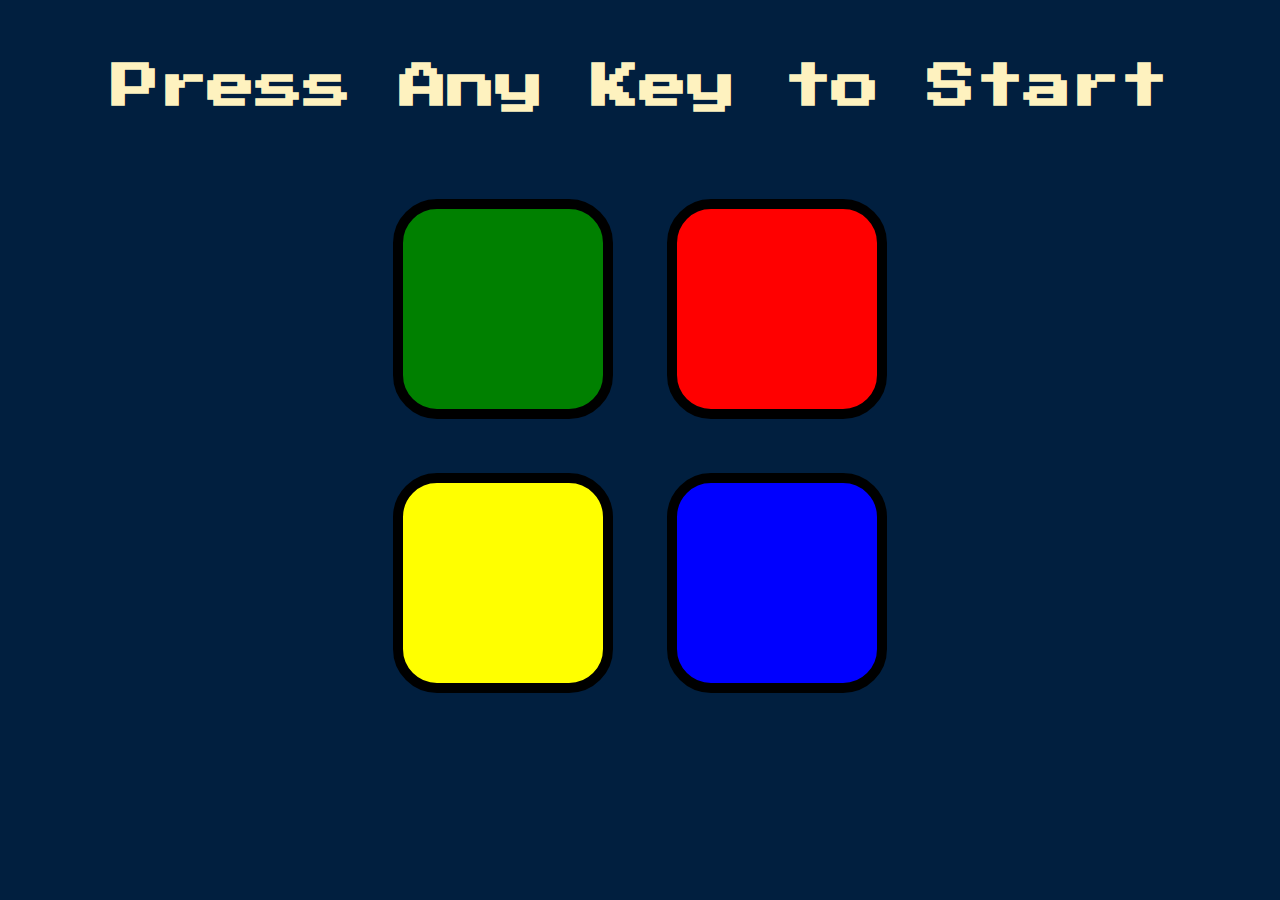
<file: Simon Game/index.html>
<!DOCTYPE html>
<html lang="en" dir="ltr">

<head>
  <meta charset="utf-8">
  <title>Simon</title>
  <link rel="stylesheet" href="styles.css">
  <link href="https://fonts.googleapis.com/css?family=Press+Start+2P" rel="stylesheet">
</head>

<body>
  <h1 id="level-title">Press Any Key to Start</h1>
  <div class="container">
    <div class="row">

      <div type="button" id="green" class="btn green">

      </div>

      <div type="button" id="red" class="btn red">

      </div>
    </div>

    <div class="row">

      <div type="button" id="yellow" class="btn yellow">

      </div>
      <div type="button" id="blue" class="btn blue">

      </div>

    </div>

  </div>

  <!--Adding jQuery to main file--> 
  <script src="https://code.jquery.com/jquery-3.5.1.js" integrity="sha256-QWo7LDvxbWT2tbbQ97B53yJnYU3WhH/C8ycbRAkjPDc=" crossorigin="anonymous"></script>
  <script src="game.js"></script>

</body>

</html>
</file>
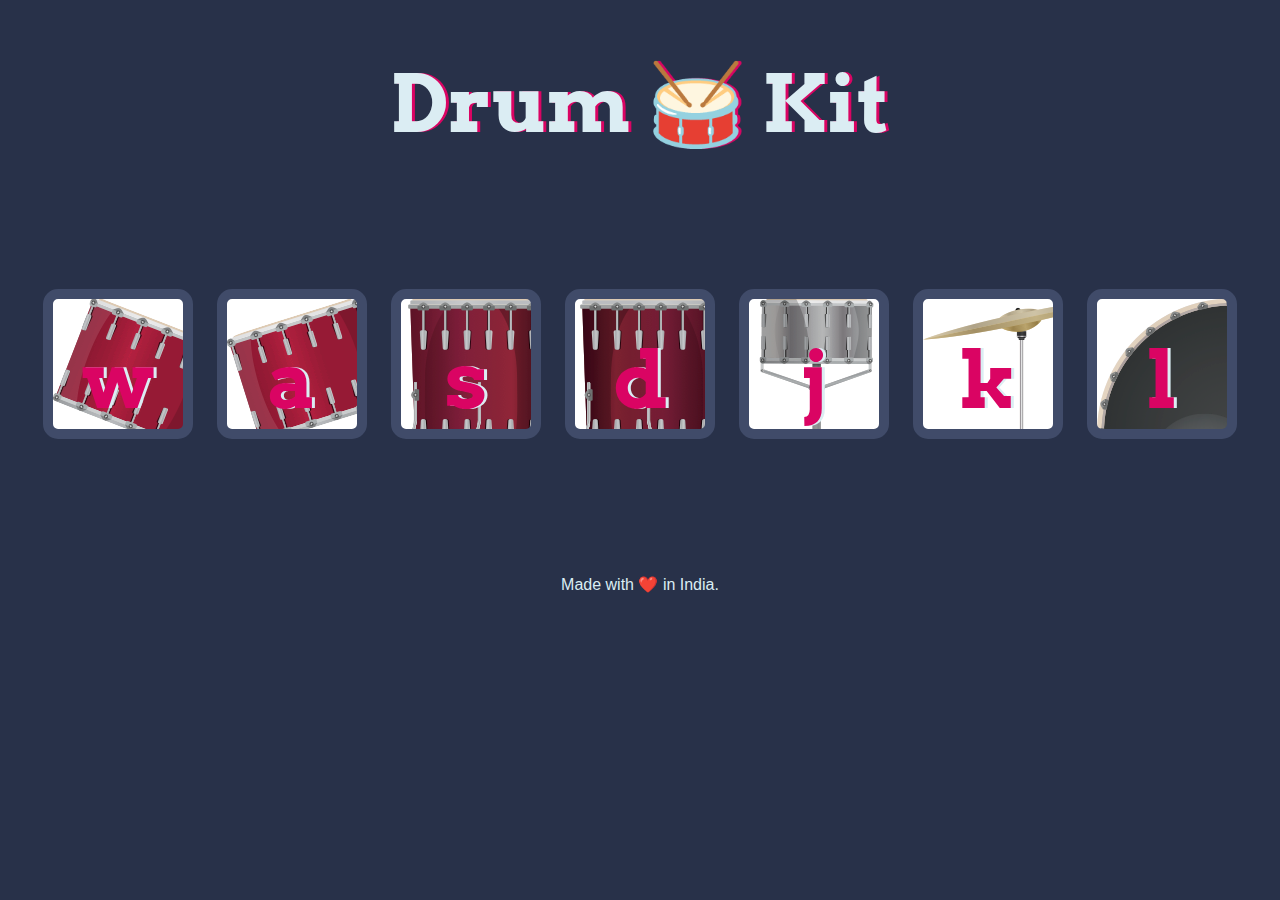
<file: DOM/Drum Kit/index.html>
<!DOCTYPE html>
<html lang="en" dir="ltr">

<head>
  <meta charset="utf-8">
  <title>Drum Kit</title>
  <link rel="stylesheet" href="styles.css">
  <link href="https://fonts.googleapis.com/css?family=Arvo" rel="stylesheet">
</head>

<body>

  <h1 id="title">Drum 🥁 Kit</h1>
  <div class="set">
    <button class="w drum">w</button>
    <button class="a drum">a</button>
    <button class="s drum">s</button>
    <button class="d drum">d</button>
    <button class="j drum">j</button>
    <button class="k drum">k</button>
    <button class="l drum">l</button>
  </div>

  <script src="index.js"></script>
  <footer>
    Made with ❤️ in India.
  </footer>
</body>

</html>
</file>
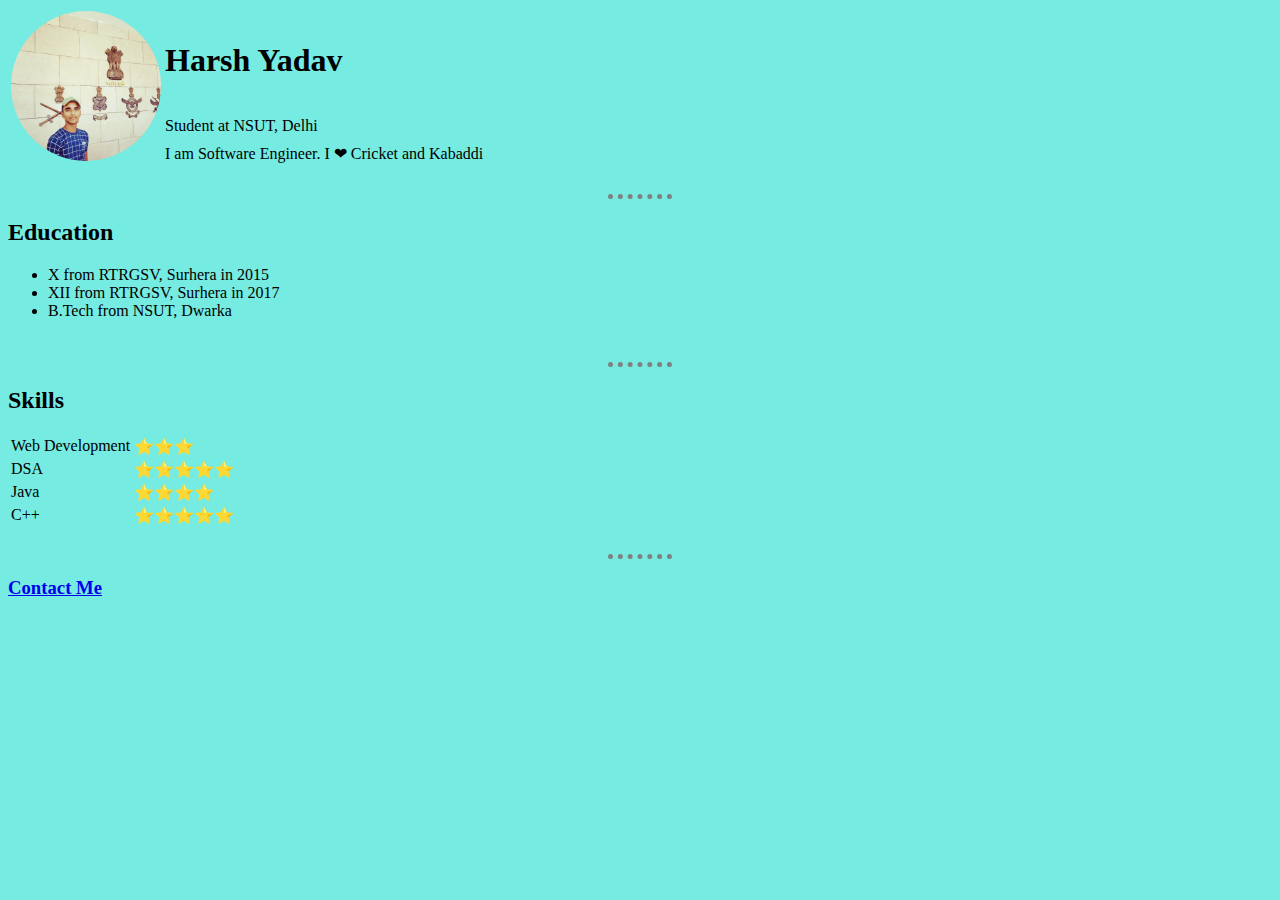
<file: HTML- My Site/home.html>
<!DOCTYPE html>
<html lang="en">
<head>
    <meta charset="UTF-8">
    <meta name="viewport" content="width=device-width, initial-scale=1.0">
    <title>Harsh's Personal Site</title>
    <style>
        body {
            background-color:#75ebe1;
        }
        hr {
            color:grey;
            border-style: none;
            border-top: dotted;
            border-width: 5px;
            width: 5%;
        }
    </style>
</head>
<body>
    <table>
        <tr>
            <td rowspan="4">
                <img src="profile-photo.jpg" width="150" style="border-radius:50%;">
            </td>
            <td>
                <h1>Harsh Yadav</h1>
            </td>
        </tr>
        <tr>
            <td>Student at NSUT, Delhi</td>
        </tr>
        <tr>
            <td>
                I am Software Engineer. I &#10084; Cricket and Kabaddi
            </td>
        </tr>
    </table>
    <br>
    <hr>
    <h2>Education</h2>
    <ul>
        <li>X from RTRGSV, Surhera in 2015</li>
        <li>XII from RTRGSV, Surhera in 2017</li>
        <li>B.Tech from NSUT, Dwarka</li>
    </ul>
    <br>
    <hr>
    <h2>Skills</h2>
    <table>
        <tr>
            <td>Web Development</td>
            <td>&#11088;&#11088;&#11088;</td>
        </tr>
        <tr>
            <td>DSA</td>
            <td>&#11088;&#11088;&#11088;&#11088;&#11088;</td>
        </tr>
        <tr>
            <td>Java</td>
            <td>&#11088;&#11088;&#11088;&#11088;</td>
        </tr>
        <tr>
            <td>C++</td>
            <td>&#11088;&#11088;&#11088;&#11088;&#11088;</td>
        </tr>
    </table>
    <br>
    <hr>

    <!-- Contact me -->

    <a href="mailto: harshy736@gmail.com"><h3>Contact Me</h3></a>
    <br>
    
</body>
</html>
</file>
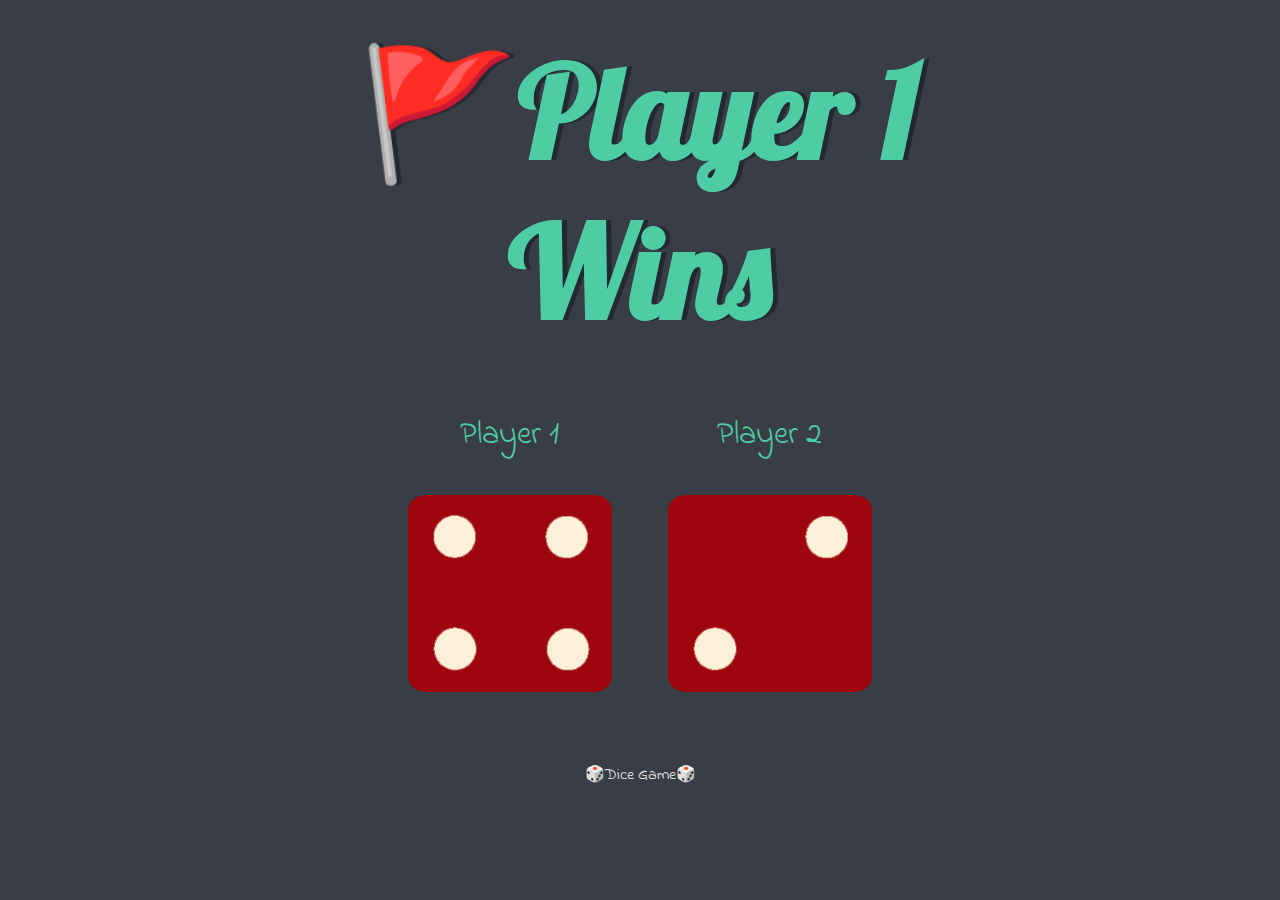
<file: DOM/Dicee Game/dice.html>
<!DOCTYPE html>
<html lang="en" dir="ltr">
  <head>
    <meta charset="utf-8">
    <title>Dicee</title>
    <link rel="stylesheet" href="styles.css">
    <link href="https://fonts.googleapis.com/css?family=Indie+Flower|Lobster" rel="stylesheet">

  </head>
  <body>

    <div class="container">
      <h1>Refresh Me</h1>

      <div class="dice">
        <p>Player 1</p>
        <img class="img1" src="">
      </div>

      <div class="dice">
        <p>Player 2</p>
        <img class="img2" src="">
      </div>

    </div>
    
  <footer>
    🎲Dice Game🎲
  </footer>
    
 </body>

  <script src="index.js"></script>
</html>
</file>
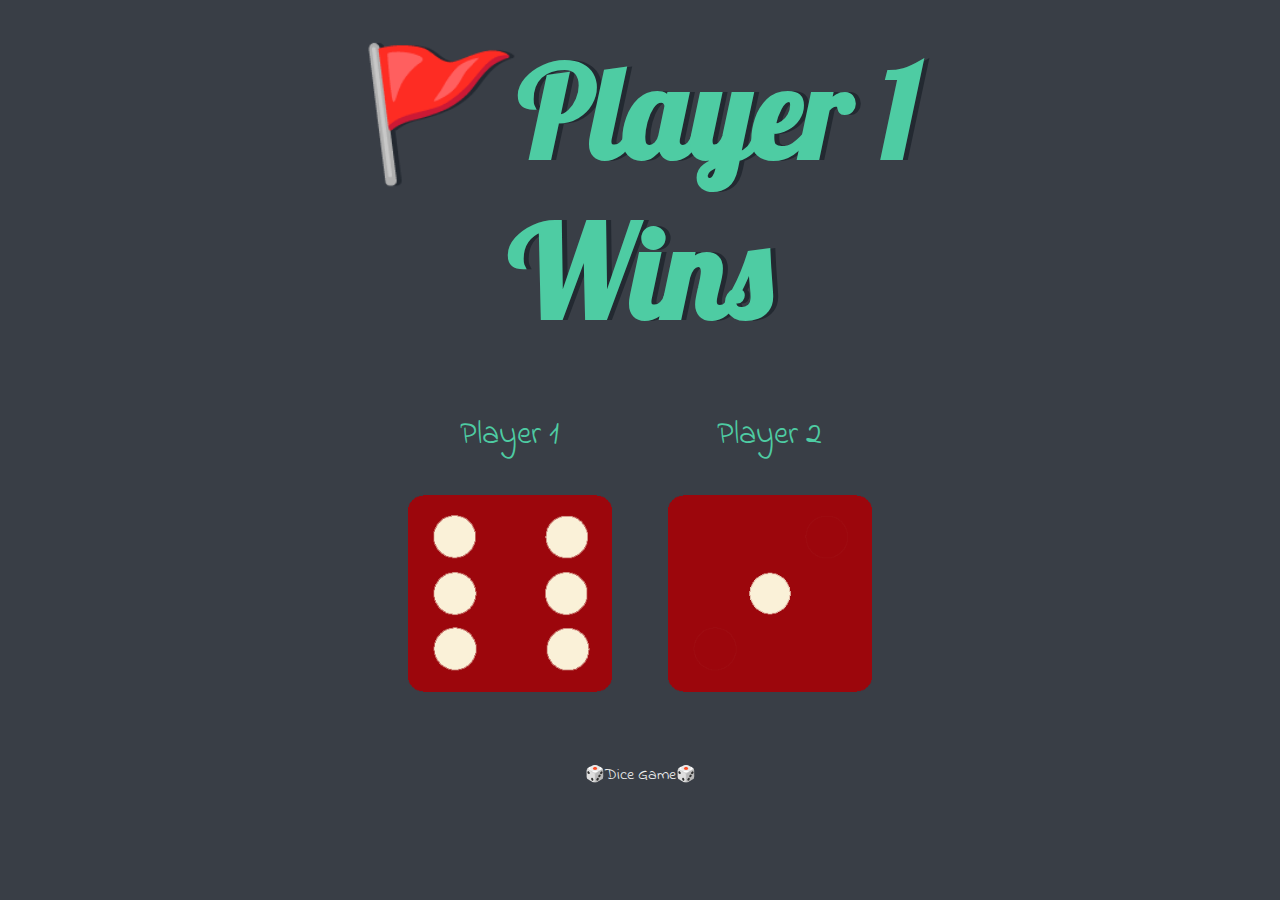
<file: DOM/Dicee Game/dicee.html>
<!DOCTYPE html>
<html lang="en" dir="ltr">
  <head>
    <meta charset="utf-8">
    <title>Dicee</title>
    <link rel="stylesheet" href="styles.css">
    <link href="https://fonts.googleapis.com/css?family=Indie+Flower|Lobster" rel="stylesheet">

  </head>
  <body>

    <div class="container">
      <h1>Refresh Me</h1>

      <div class="dice">
        <p>Player 1</p>
        <img class="img1" src="">
      </div>

      <div class="dice">
        <p>Player 2</p>
        <img class="img2" src="">
      </div>

    </div>


  </body>

  <footer>
    🎲Dice Game🎲
  </footer>

  <script src="index.js"></script>
</html>
</file>
<file: Simon Game/styles.css>
body {
  text-align: center;
  background-color: #011F3F;
}

#level-title {
  font-family: 'Press Start 2P', cursive;
  font-size: 3rem;
  margin:  5%;
  color: #FEF2BF;
}

.container {
  display: block;
  width: 50%;
  margin: auto;

}

.btn {
  margin: 25px;
  display: inline-block;
  height: 200px;
  width: 200px;
  border: 10px solid black;
  border-radius: 20%;
}

.game-over {
  background-color: red;
  opacity: 0.8;
}

.red {
  background-color: red;
}

.green {
  background-color: green;
}

.blue {
  background-color: blue;
}

.yellow {
  background-color: yellow;
}

.pressed {
  box-shadow: 0 0 20px white;
  background-color: grey;
}


/*for mobile*/
@media(max-width : 1150px) {
  .btn{
    width: 180px;
    height: 180px;
  }
}

@media(max-width : 1050px) {
  .btn{
    width: 100px;
    height: 100px;
  }
}

@media(max-width : 725px) {
  #level-title {
    font-family: 'Press Start 2P', cursive;
    font-size: 2rem;
    margin:  5%;
    color: #FEF2BF;
  }

  .btn{
    width: 45px;
    height: 45px;
  }
}
</file>
<file: DOM/Drum Kit/styles.css>
body {
  text-align: center;
  background-color: #283149;
}

h1 {
  font-size: 5rem;
  color: #DBEDF3;
  font-family: "Arvo", cursive;
  text-shadow: 3px 0 #DA0463;

}

footer {
  color: #DBEDF3;
  font-family: sans-serif;
}

.w {
  background-image: url('images/tom1.png');
}

.a {
  background-image: url('images/tom2.png');
}

.s {
  background-image: url('images/tom3.png');
}

.d {
  background-image: url('images/tom4.png');
}

.j {
  background-image: url('images/snare.png');
}

.k {
  background-image: url('images/crash.png');
}

.l {
  background-image: url('images/kick.png');
}

.set {
  margin: 10% auto;
}

.game-over {
  background-color: red;
  opacity: 0.8;
}

.pressed {
  box-shadow: 0 3px 4px 0 #DBEDF3;
  opacity: 0.5;
}

.red {
  color: red;
}

.drum {
  outline: none;
  border: 10px solid #404B69;
  font-size: 5rem;
  font-family: 'Arvo', cursive;
  line-height: 2;
  font-weight: 900;
  color: #DA0463;
  text-shadow: 3px 0 #DBEDF3;
  border-radius: 15px;
  display: inline-block;
  width: 150px;
  height: 150px;
  text-align: center;
  margin: 10px;
  background-color: white;
}

@media (max-width: 700px) {
  .drum {
    outline: none;
    border: 10px solid #404B69;
    font-size: 5rem;
    font-family: 'Arvo', cursive;
    line-height: 2;
    font-weight: 900;
    color: #DA0463;
    text-shadow: 3px 0 #DBEDF3;
    border-radius: 15px;
    display: inline-block;
    width: 350px;
    height: auto;
    text-align: center;
    margin: 10px;
    background-color: white;
  }
}
</file>
<file: DOM/Dicee Game/styles.css>
.container {
  width: 70%;
  margin: auto;
  text-align: center;
}

.dice {
  text-align: center;
  display: inline-block;

}

body {
  background-color: #393E46;
}

h1 {
  margin: 30px;
  font-family: 'Lobster', cursive;
  text-shadow: 5px 0 #232931;
  font-size: 8rem;
  color: #4ECCA3;
}

p {
  font-size: 2rem;
  color: #4ECCA3;
  font-family: 'Indie Flower', cursive;
}

img {
  width: 80%;
}

footer {
  margin-top: 5%;
  color: #EEEEEE;
  text-align: center;
  font-family: 'Indie Flower', cursive;

}
</file>
